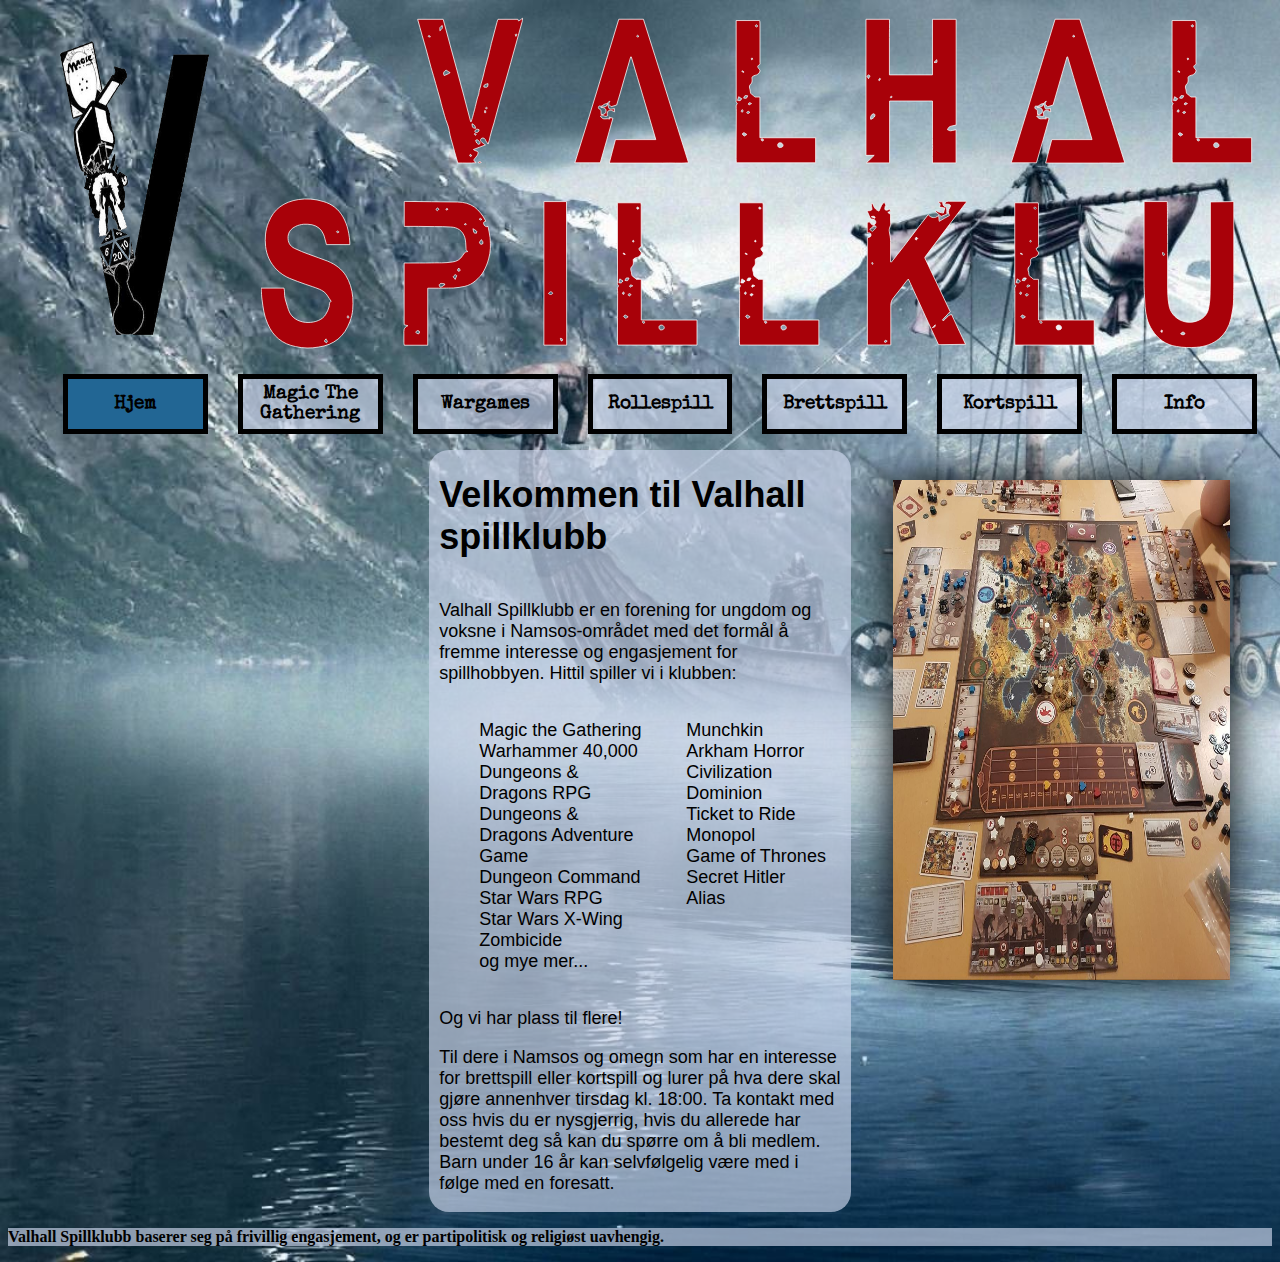
<file: index.html>
<!DOCTYPE html>
<html lang="en">
<head>
    <link href="https://fonts.googleapis.com/css?family=Special+Elite|Indie+Flower|Uncial+Antiqua&display=swap" rel="stylesheet">
    <link rel="stylesheet" href="css.css">
    <meta charset="UTF-8">
    <meta name="viewport" content="width=device-width, initial-scale=1.0">
    <meta http-equiv="X-UA-Compatible" content="ie=edge">
    <title>Valhall</title>
</head>
<body style="background-image: url(res/boat.jpg);">
    
    <header class="headlogo"> <img id="skjold" src="res/vaapenskjold-trans.png"> <img src="res/VSPbanner.svg" alt="valhall spillklubb banner"> </header>
    <nav class="faner">
        <label for="toggle">&#9776;</label>
        <input type="checkbox" id="toggle" />
        <ul class="menu">
            <li class="active">Hjem</li>
            <li><a href="mtg-tab.html">Magic The Gathering</a></li>
            <li><a href="war-games.html">Wargames</a></li>
            <li><a href="dnd.html">Rollespill</a></li>
            <li><a href="brettspill.html">Brettspill</a></li>
            <li><a href="kortspill.html">Kortspill</a></li>
            <li><a href="andre.html">Info</a></li>
        </ul>
    </nav>
    <main>
            <div class="kalender"><iframe src="https://www.facebook.com/plugins/page.php?href=https%3A%2F%2Fwww.facebook.com%2Fvalhallspillklubb&tabs=events&width=340&height=436&small_header=true&adapt_container_width=true&hide_cover=true&show_facepile=false&appId" width="340" height="436" style="border:none;overflow:hidden" scrolling="no" frameborder="0" allowTransparency="true" allow="encrypted-media"></iframe>
            </div>
                <div class="info">
            <h1 class="heading">Velkommen til Valhall spillklubb</h1>
            <p class="ingress"> Valhall Spillklubb er en forening for ungdom og voksne i Namsos-området med det formål å fremme interesse og engasjement for spillhobbyen.
                Hittil spiller vi i klubben:
                <ul class="gamelist1">
                    <li>Magic the Gathering</li>
                    <li> Warhammer 40,000 </li>
                    <li> Dungeons & Dragons RPG </li>
                    <li> Dungeons & Dragons Adventure Game </li>
                    <li> Dungeon Command </li>
                    <li>Star Wars RPG</li>
                    <li>Star Wars X-Wing</li> 
                    <li>Zombicide</li>
                    og mye mer...
                </ul>
                <ul class="gamelist2">
                    <li>Munchkin</li>
                    <li>Arkham Horror</li>
                    <li>Civilization</li>
                    <li>Dominion</li>
                    <li>Ticket to Ride</li>
                    <li>Monopol</li>
                    <li>Game of Thrones</li>
                    <li>Secret Hitler</li>
                    <li>Alias</li>
                </ul>
            <div class="bottomtext">
                <p>Og vi har plass til flere!</p>
                <p>Til dere i Namsos og omegn som har en interesse for brettspill eller kortspill og lurer på hva dere skal gjøre annenhver tirsdag kl. 18:00. Ta kontakt med oss hvis du er nysgjerrig, hvis du allerede har bestemt deg så kan du spørre om å bli medlem.
                Barn under 16 år kan selvfølgelig være med i følge med en foresatt.</p>        
            </div>
        </div>
        <div class="galleri">
            
            <input id="image1" type="radio" name="image-selector" checked="checked" />
            <label for="image4">View image 6</label>
            <img src="res/scythe.jpg" />
          
            <input id="image2" type="radio" name="image-selector" />
            <label for="image1">View image 1</label>
            <img src="res/terraforming.jpg" />
          
            <input id="image3" type="radio" name="image-selector" />
            <label for="image2">View image 2</label>
            <img src="res/warhammer1.jpg" />
          
            <input id="image4" type="radio" name="image-selector" />
            <label for="image3">View image 3</label>
            <img src="res\warhammerbiler.jpg" />
            
            <input id="image5" type="radio" name="image-selector" />
            <label for="image4">View image 4</label>
            <img src="res\warhammereske.jpg" />

            <input id="image6" type="radio" name="image-selector" />
            <label for="image5">View image 5</label>
            <img src="res\mtggame.jpg" />
            
            <label for="image6">View image 6</label>
            <label for="image1">View image 1</label>
         
          </div>
    </main>


<footer>
    <div class="kontakt"></div>
    <p>Valhall Spillklubb baserer seg på frivillig engasjement, og er partipolitisk og religiøst uavhengig.</p>
</footer>
</body>
</html>
</file>
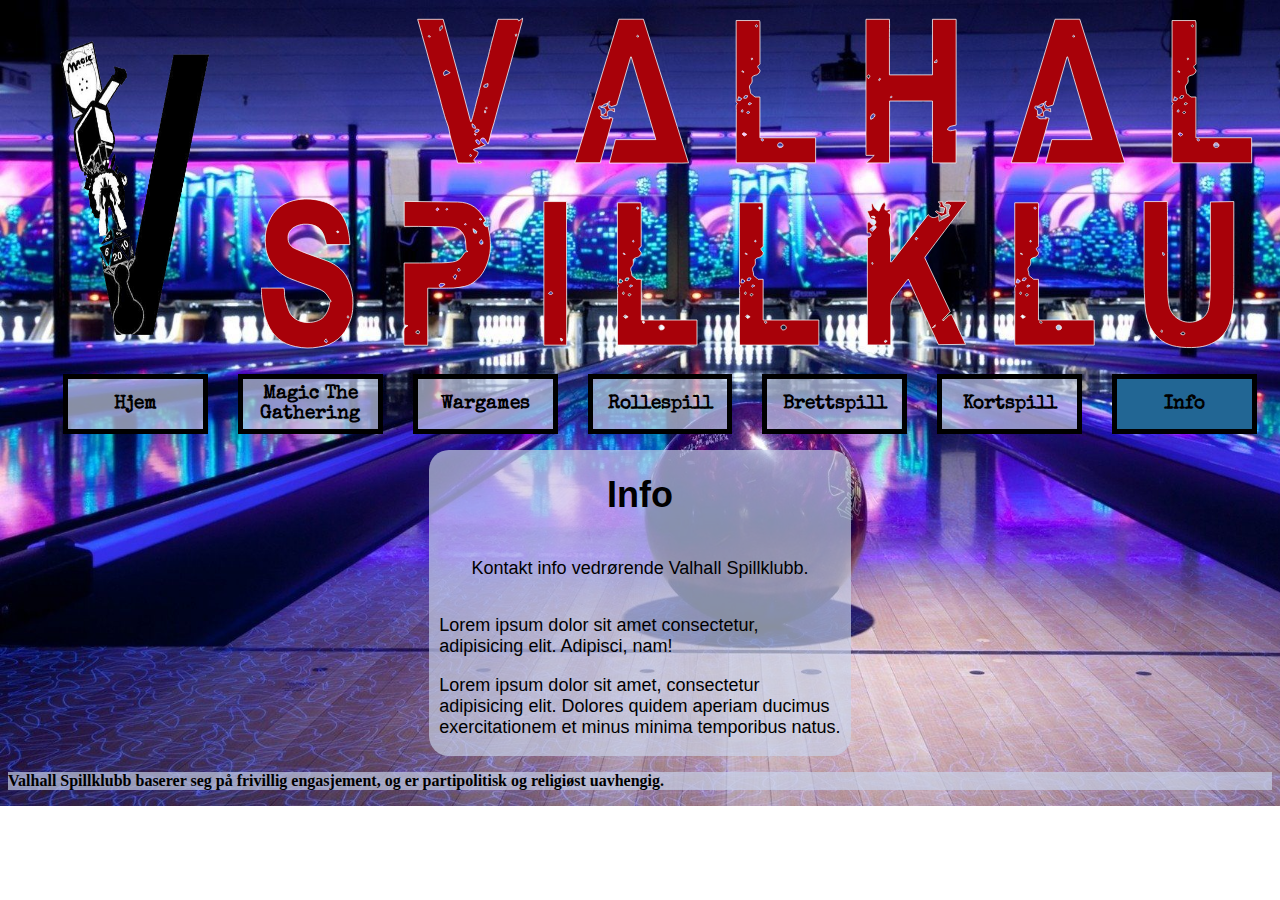
<file: andre.html>
<!DOCTYPE html>
<html lang="en">
<head>
    <script type="text/javascript"></script>
    <link href="https://fonts.googleapis.com/css?family=Special+Elite|Indie+Flower|Uncial+Antiqua&display=swap" rel="stylesheet">
    <link rel="stylesheet" href="css.css">
    <meta charset="UTF-8">
    <meta name="viewport" content="width=device-width, initial-scale=1.0">
    <meta http-equiv="X-UA-Compatible" content="ie=edge">
    <title>Valhall</title>
</head>

<body style="background-image: url(res/andre/background.jpg);">
    <header class="headlogo"> <img id="skjold" src="res/vaapenskjold-trans.png"> <img src="res/VSPbanner.svg" alt="valhall spillklubb banner"> </header>
  <!--  <div id="mtg-background" style="background-image: url(res/mtg/background.jpg);"> -->
    <nav class="faner">
        <label for="toggle">&#9776;</label>
        <input type="checkbox" id="toggle" />
        <ul class="menu">
            <li><a href="index.html">Hjem</a></li>
            <li><a href="mtg-tab.html">Magic The Gathering</a></li>
            <li><a href="war-games.html">Wargames</a></li>
            <li><a href="dnd.html">Rollespill</a></li>
            <li><a href="brettspill.html">Brettspill</a></li>
            <li><a href="kortspill.html">Kortspill</a></li>
            <li class="active">Info</li>
        </ul>
    </nav>   
    <main> 
        <div class="info">
            <h1 class="heading">Info</h1>
            <p class="ingress">Kontakt info vedrørende Valhall Spillklubb.
            </p>
             <div class="bottomtext">
                <p>Lorem ipsum dolor sit amet consectetur, adipisicing elit. Adipisci, nam!</p>
                <p>Lorem ipsum dolor sit amet, consectetur adipisicing elit. Dolores quidem aperiam ducimus exercitationem et minus minima temporibus natus.</p> </div>
                 
        </div>
        <!--  <div class="galleri">
          
            <input id="image1" type="radio" name="image-selector" checked="checked" />
            <label for="image4">View image 6</label>
            <img src="res/scythe.jpg" />
          
            <input id="image2" type="radio" name="image-selector" />
            <label for="image1">View image 1</label>
            <img src="res/terraforming.jpg" />
          
            <input id="image3" type="radio" name="image-selector" />
            <label for="image2">View image 2</label>
            <img src="res/warhammer1.jpg" />
          
            <input id="image4" type="radio" name="image-selector" />
            <label for="image3">View image 3</label>
            <img src="res\warhammerbiler.jpg" />
            
            <input id="image5" type="radio" name="image-selector" />
            <label for="image4">View image 4</label>
            <img src="res\warhammereske.jpg" />

            <input id="image6" type="radio" name="image-selector" />
            <label for="image5">View image 5</label>
            <img src="res\mtggame.jpg" />
            
            <label for="image6">View image 6</label>
            <label for="image1">View image 1</label>
         
          </div> -->
    </main>
    <footer>
        <div class="kontakt"></div>
        <p>Valhall Spillklubb baserer seg på frivillig engasjement, og er partipolitisk og religiøst uavhengig.</p>
    </footer>
</div>
</body>
</html>
</file>
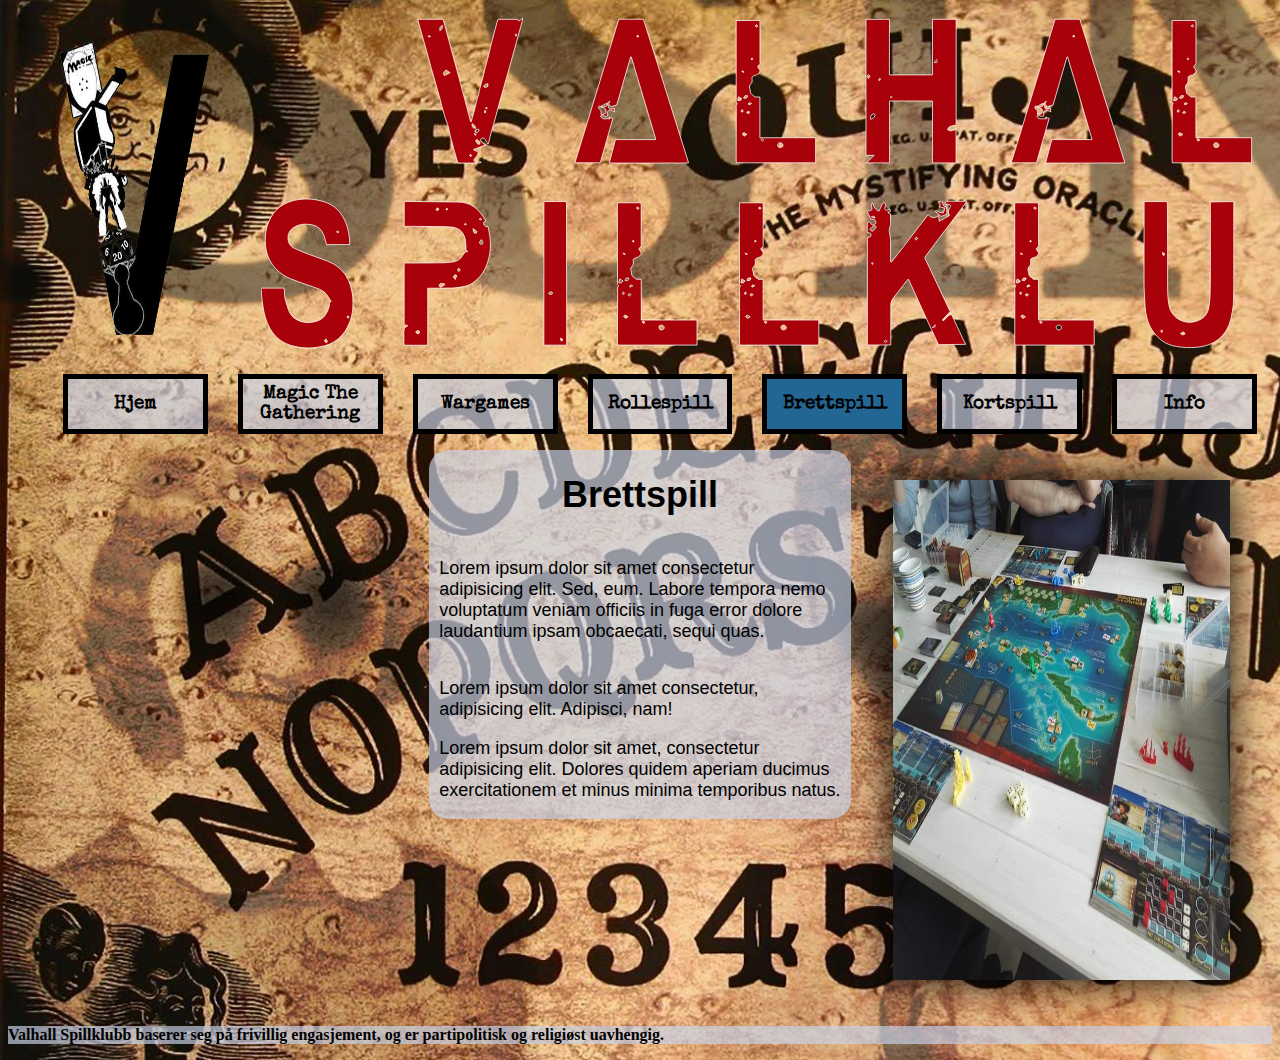
<file: brettspill.html>
<!DOCTYPE html>
<html lang="en">
<head>
    <script type="text/javascript"></script>
    <link href="https://fonts.googleapis.com/css?family=Special+Elite|Indie+Flower|Uncial+Antiqua&display=swap" rel="stylesheet">
    <link rel="stylesheet" href="css.css">
    <meta charset="UTF-8">
    <meta name="viewport" content="width=device-width, initial-scale=1.0">
    <meta http-equiv="X-UA-Compatible" content="ie=edge">
    <title>Valhall</title>
</head>

<body style="background-image: url(res/brettspill/Ouija.jpg);">
    <header class="headlogo"> <img id="skjold" src="res/vaapenskjold-trans.png"> <img src="res/VSPbanner.svg" alt="valhall spillklubb banner"> </header>
  <!--  <div id="mtg-background" style="background-image: url(res/mtg/background.jpg);"> -->
    <nav class="faner">
        <label for="toggle">&#9776;</label>
        <input type="checkbox" id="toggle" />
        <ul class="menu">
            <li><a href="index.html">Hjem</a></li>
            <li><a href="mtg-tab.html">Magic The Gathering</a></li>
            <li><a href="war-games.html">Wargames</a></li>
            <li><a href="dnd.html">Rollespill</a></li>
            <li class="active">Brettspill</li>
            <li><a href="kortspill.html">Kortspill</a></li>
            <li><a href="andre.html">Info</a></li>
        </ul>
    </nav>    
    <main> 
        <div class="info">
            <h1 class="heading">Brettspill</h1>
            <p class="ingress">Lorem ipsum dolor sit amet consectetur adipisicing elit. Sed, eum. Labore tempora nemo voluptatum veniam officiis in fuga error dolore laudantium ipsam obcaecati, sequi quas.
            </p>
             <div class="bottomtext">
                <p>Lorem ipsum dolor sit amet consectetur, adipisicing elit. Adipisci, nam!</p>
                <p>Lorem ipsum dolor sit amet, consectetur adipisicing elit. Dolores quidem aperiam ducimus exercitationem et minus minima temporibus natus.</p> </div>
                 
        </div>
        <div class="galleri">
            
            <input id="image1" type="radio" name="image-selector" checked="checked" />
            <label for="image4">View image 6</label>
            <img src="res/brettspill/bs1.jpg" />
          
            <input id="image2" type="radio" name="image-selector" />
            <label for="image1">View image 1</label>
            <img src="res/brettspill/bs2.jpg" />
          
            <input id="image3" type="radio" name="image-selector" />
            <label for="image2">View image 2</label>
            <img src="res/brettspill/bs3.jpg" />
          
            <input id="image4" type="radio" name="image-selector" />
            <label for="image3">View image 3</label>
            <img src="res/brettspill/bs4.jpg" />
            
            <input id="image5" type="radio" name="image-selector" />
            <label for="image4">View image 4</label>
            <img src="res/brettspill/bs5.jpg" />

            <input id="image6" type="radio" name="image-selector" />
            <label for="image5">View image 5</label>
            <img src="res/brettspill/bs6.jpg" />
            
            <label for="image6">View image 6</label>
            <label for="image1">View image 1</label>
         
          </div>
    </main>
    <footer>
        <div class="kontakt"></div>
        <p>Valhall Spillklubb baserer seg på frivillig engasjement, og er partipolitisk og religiøst uavhengig.</p>
    </footer>
</div>
</body>
</html>
</file>
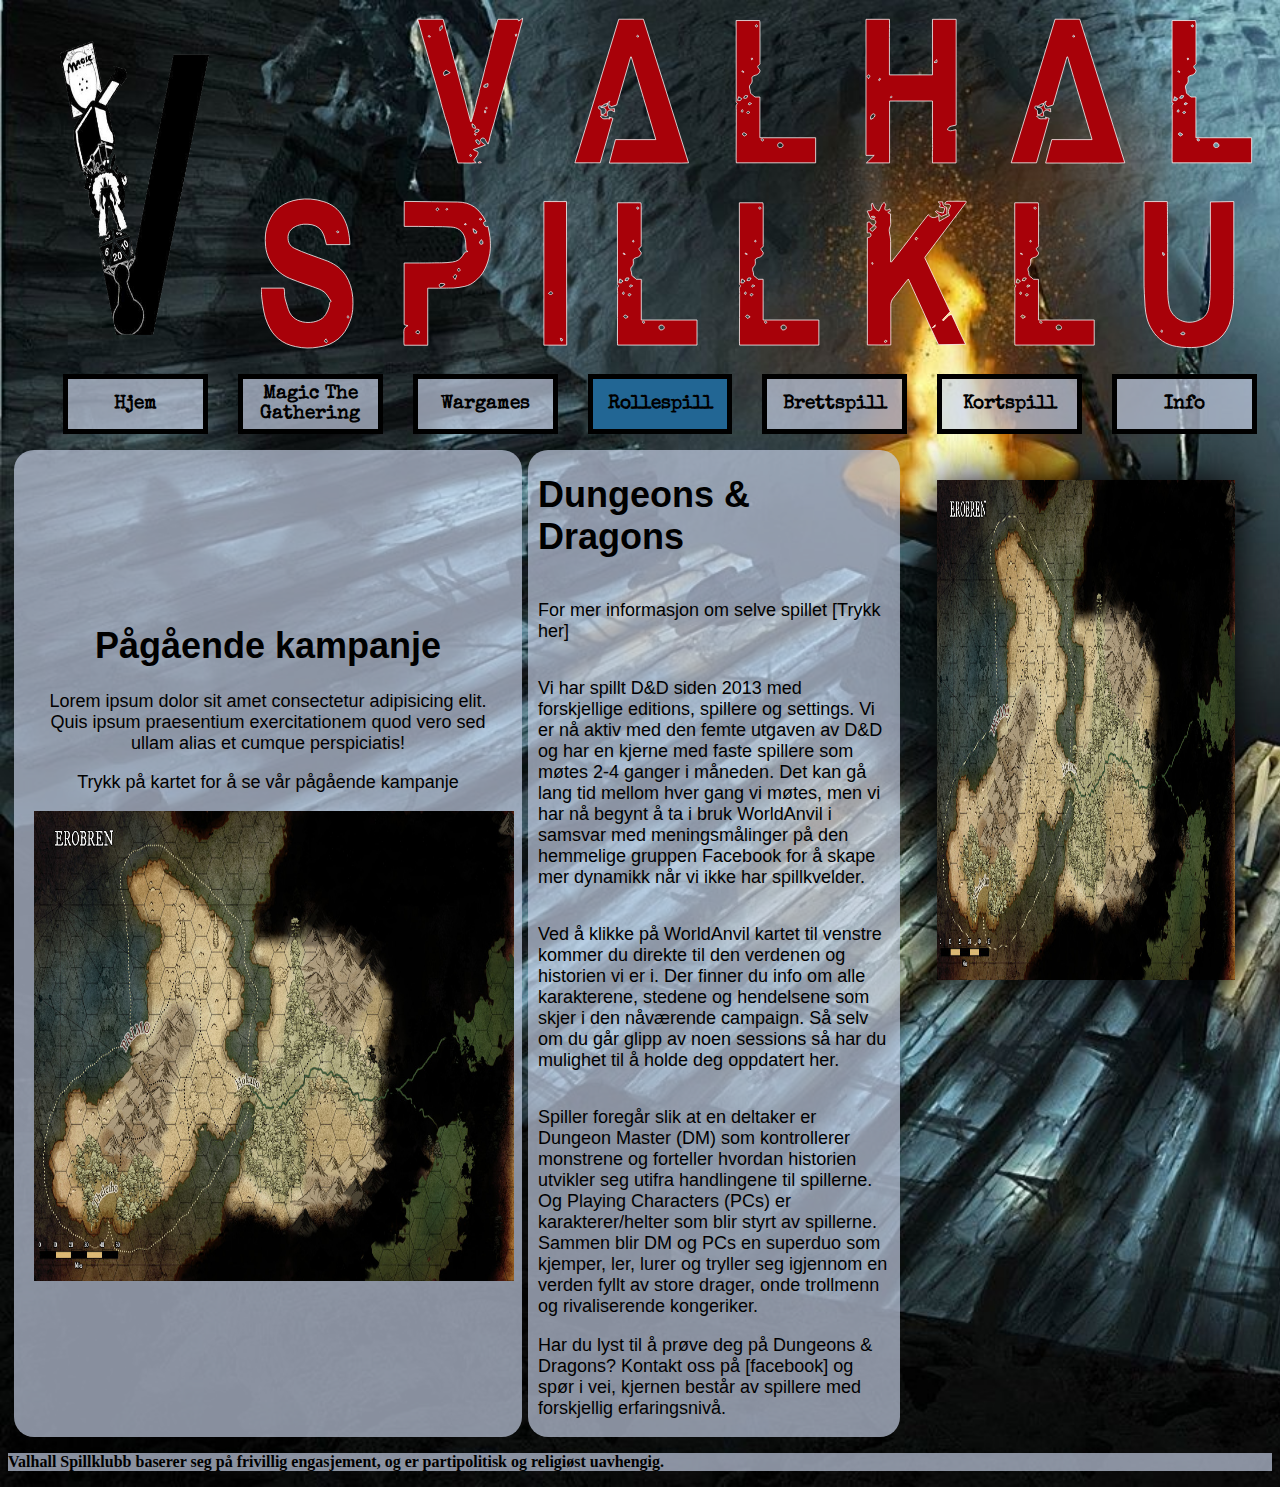
<file: dnd.html>
<!DOCTYPE html>
<html lang="en">
<head>
    <script type="text/javascript"></script>
    <link href="https://fonts.googleapis.com/css?family=Special+Elite|Indie+Flower|Uncial+Antiqua&amp;display=swap" rel="stylesheet">
    <link rel="stylesheet" href="css.css">
    <meta charset="UTF-8">
    <meta name="viewport" content="width=device-width, initial-scale=1.0">
    <meta http-equiv="X-UA-Compatible" content="ie=edge">
    <title>Valhall</title>
</head>

<body style="background-image: url(res/dnd/background.jpg);">
    <header class="headlogo"> <img id="skjold" src="res/vaapenskjold-trans.png"> <img src="res/VSPbanner.svg" alt="valhall spillklubb banner"> </header>
  <!--  <div id="mtg-background" style="background-image: url(res/mtg/background.jpg);"> -->
    <nav class="faner">
        <label for="toggle">&#9776;</label>
        <input type="checkbox" id="toggle" />
        <ul class="menu">
            <li><a href="index.html">Hjem</a></li>
            <li><a href="mtg-tab.html">Magic The Gathering</a></li>
            <li><a href="war-games.html">Wargames</a></li>
            <li class="active">Rollespill</li>
            <li><a href="brettspill.html">Brettspill</a></li>
            <li><a href="kortspill.html">Kortspill</a></li>
            <li><a href="andre.html">Info</a></li>
        </ul>
    </nav>    
    <main> 
        <div class="erobren"> 
            <h1> Pågående kampanje </h1>
            <p>Lorem ipsum dolor sit amet consectetur adipisicing elit. Quis ipsum praesentium exercitationem quod vero sed ullam alias et cumque perspiciatis!</p>
            <p class="ingress">Trykk på kartet for å se vår pågående kampanje</p>
            <a href="https://www.worldanvil.com/w/erobren-templos/map/49033e37-d497-4f81-9a9c-233827dfbfc1" target="blank">
            <img class="templos" alt="Erobren" src="res/dnd/Erobren.jpeg">
             </a>
            </div>

        <div class="info">
            <h1 class="heading">Dungeons & Dragons</h1>
            <p class="ingress">For mer informasjon om selve spillet <a href="https://no.wikipedia.org/wiki/Dungeons_%26_Dragons" target="_blank"> [Trykk her] </a> </p>
               <p class="bottomtext"> Vi har spillt D&D siden 2013 med forskjellige editions, spillere og settings.
                 Vi er nå aktiv med den femte utgaven av D&D og har en kjerne med faste spillere som møtes 2-4 ganger i måneden. 
                Det kan gå lang tid mellom hver gang vi møtes, men vi har nå begynt å ta i bruk WorldAnvil i samsvar med meningsmålinger på den hemmelige gruppen Facebook for å skape mer dynamikk når vi ikke har spillkvelder.</p>
                <p class="bottomtext"> Ved å klikke på WorldAnvil kartet til venstre kommer du direkte til den verdenen og historien vi er i. 
                Der finner du info om alle karakterene, stedene og hendelsene som skjer i den nåværende campaign. 
                Så selv om du går glipp av noen sessions så har du mulighet til å holde deg oppdatert her. 
            </p>
            <div class="bottomtext">
                <p>Spiller foregår slik at en deltaker er Dungeon Master (DM) som kontrollerer monstrene og forteller hvordan historien utvikler seg utifra handlingene til spillerne. Og Playing Characters (PCs) er karakterer/helter som blir styrt av spillerne. 
                    Sammen blir DM og PCs en superduo som kjemper, ler, lurer og tryller seg igjennom en verden fyllt av store drager, onde trollmenn og rivaliserende kongeriker. </p>
                <p> Har du lyst til å prøve deg på Dungeons & Dragons? Kontakt oss på <a href="https://www.facebook.com/ValhallSpillklubb/" target="blank"> [facebook]</a> og spør i vei, kjernen består av spillere med forskjellig erfaringsnivå.
                </p>
                               
            </div>

        </div>
        <div class="galleri">
            
            <input id="image1" type="radio" name="image-selector" checked="checked" />
            <label for="image4">View image 6</label>
            <img src="res/dnd/Erobren.jpeg" />
          <!--
            <input id="image2" type="radio" name="image-selector" />
            <label for="image1">View image 1</label>
            <img src="res/terraforming.jpg" />
          
            <input id="image3" type="radio" name="image-selector" />
            <label for="image2">View image 2</label>
            <img src="res/warhammer1.jpg" />
          
            <input id="image4" type="radio" name="image-selector" />
            <label for="image3">View image 3</label>
            <img src="res\warhammerbiler.jpg" />
            
            <input id="image5" type="radio" name="image-selector" />
            <label for="image4">View image 4</label>
            <img src="res\warhammereske.jpg" />

            <input id="image6" type="radio" name="image-selector" />
            <label for="image5">View image 5</label>
            <img src="res\mtggame.jpg" />
            
            <label for="image6">View image 6</label>
            <label for="image1">View image 1</label>
         -->
          </div>
    </main>
    <footer>
        <div class="kontakt"></div>
        <p>Valhall Spillklubb baserer seg på frivillig engasjement, og er partipolitisk og religiøst uavhengig.</p>
    </footer>
</div>
</body>
</html>
</file>
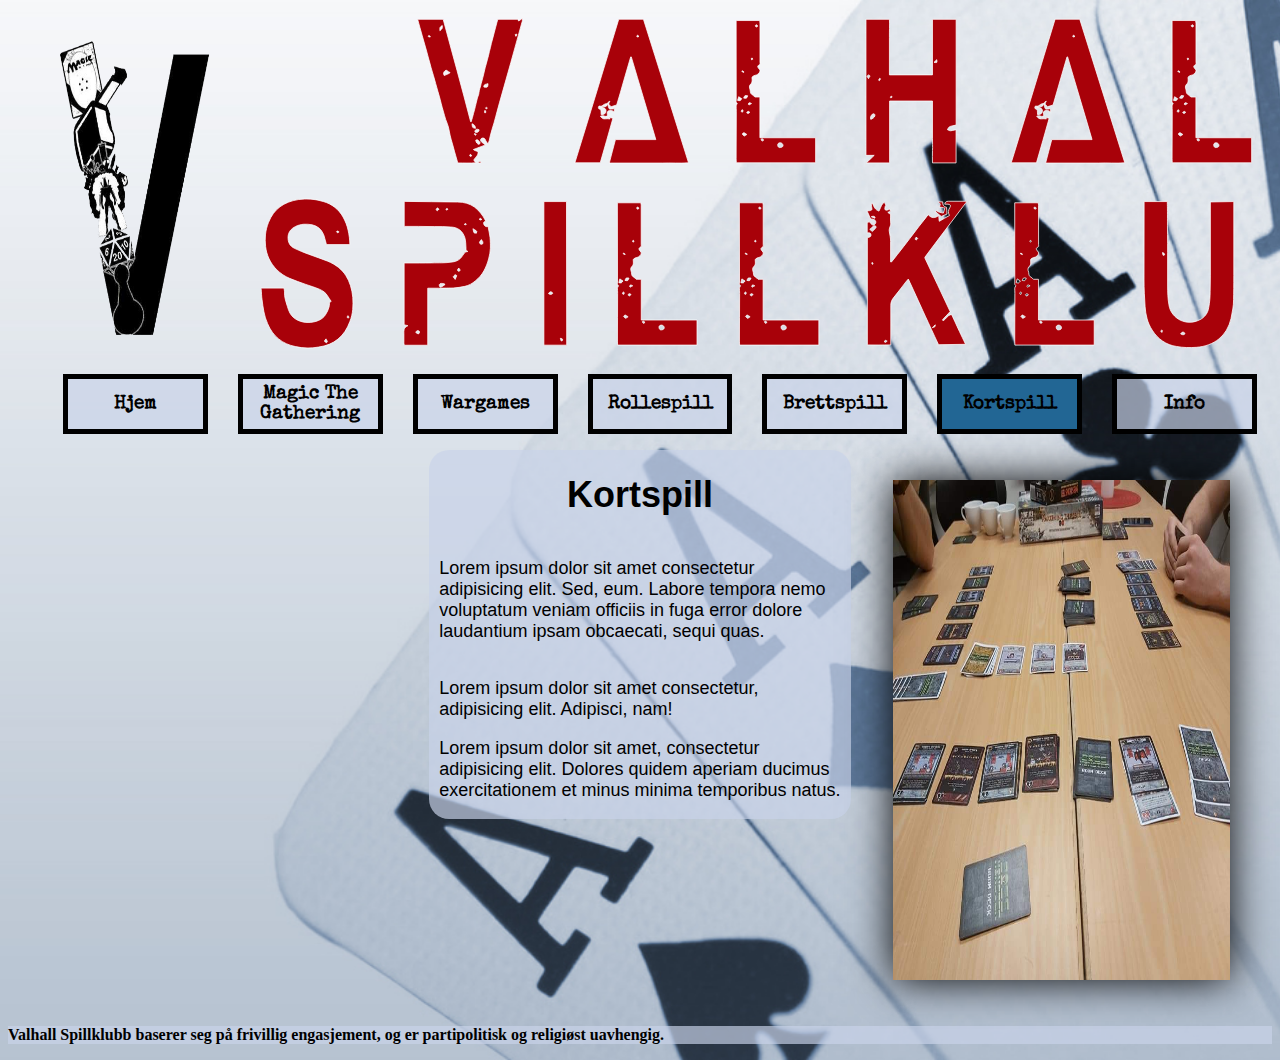
<file: kortspill.html>
<!DOCTYPE html>
<html lang="en">
<head>
    <script type="text/javascript"></script>
    <link href="https://fonts.googleapis.com/css?family=Special+Elite|Indie+Flower|Uncial+Antiqua&display=swap" rel="stylesheet">
    <link rel="stylesheet" href="css.css">
    <meta charset="UTF-8">
    <meta name="viewport" content="width=device-width, initial-scale=1.0">
    <meta http-equiv="X-UA-Compatible" content="ie=edge">
    <title>Valhall</title>
</head>

<body style="background-image: url(res/kortspill/background.jpg);">
    <header class="headlogo"> <img id="skjold" src="res/vaapenskjold-trans.png"> <img src="res/VSPbanner.svg" alt="valhall spillklubb banner"> </header>
  <!--  <div id="mtg-background" style="background-image: url(res/mtg/background.jpg);"> -->
    <nav class="faner">
        <label for="toggle">&#9776;</label>
        <input type="checkbox" id="toggle" />
        <ul class="menu">
            <li><a href="index.html">Hjem</a></li>
            <li><a href="mtg-tab.html">Magic The Gathering</a></li>
            <li><a href="war-games.html">Wargames</a></li>
            <li><a href="dnd.html">Rollespill</a></li>
            <li><a href="brettspill.html">Brettspill</a></li>
            <li class="active">Kortspill</li>
            <li><a href="andre.html">Info</a></li>
        </ul>
    </nav>    
    <main> 
        <div class="info">
            <h1 class="heading">Kortspill</h1>
            <p class="ingress">Lorem ipsum dolor sit amet consectetur adipisicing elit. Sed, eum. Labore tempora nemo voluptatum veniam officiis in fuga error dolore laudantium ipsam obcaecati, sequi quas.
            </p>
             <div class="bottomtext">
                <p>Lorem ipsum dolor sit amet consectetur, adipisicing elit. Adipisci, nam!</p>
                <p>Lorem ipsum dolor sit amet, consectetur adipisicing elit. Dolores quidem aperiam ducimus exercitationem et minus minima temporibus natus.</p> </div>
                 
        </div>
        <div class="galleri">
            
            <input id="image1" type="radio" name="image-selector" checked="checked" />
            <label for="image4">View image 6</label>
            <img src="res/kortspill/kortspill1.jpg" />
          
            <input id="image2" type="radio" name="image-selector" />
            <label for="image1">View image 1</label>
            <img src="res/kortspill/kortspill2.jpg" />
          
            <input id="image3" type="radio" name="image-selector" />
            <label for="image2">View image 2</label>
            <img src="res/kortspill/kortspill3.jpg" />
          <!--
            <input id="image4" type="radio" name="image-selector" />
            <label for="image3">View image 3</label>
            <img src="res\warhammerbiler.jpg" />
            
            <input id="image5" type="radio" name="image-selector" />
            <label for="image4">View image 4</label>
            <img src="res\warhammereske.jpg" />

            <input id="image6" type="radio" name="image-selector" />
            <label for="image5">View image 5</label>
            <img src="res\mtggame.jpg" /> -->
            
            <label for="image3">View image 3</label>
            <label for="image1">View image 1</label>
         
          </div>
    </main>
    <footer>
        <div class="kontakt"></div>
        <p>Valhall Spillklubb baserer seg på frivillig engasjement, og er partipolitisk og religiøst uavhengig.</p>
    </footer>
</div>
</body>
</html>
</file>
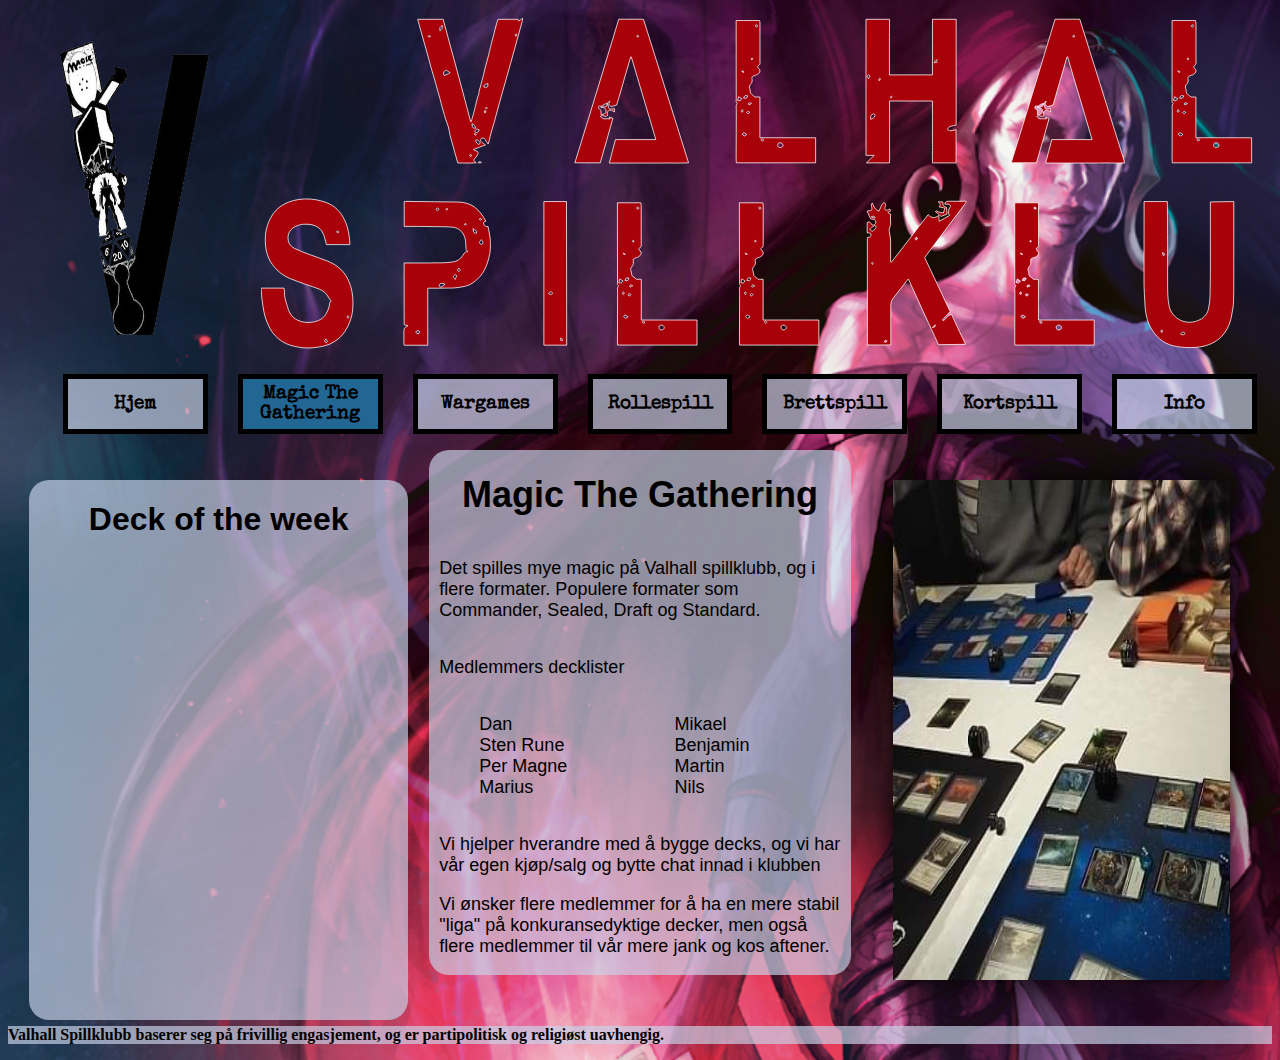
<file: mtg-tab.html>
<!DOCTYPE html>
<html lang="en">
<head>
    <script src="https://tappedout.net/tappedout.js"></script>
    <script type="text/javascript"></script>
    <link href="https://fonts.googleapis.com/css?family=Special+Elite|Indie+Flower|Uncial+Antiqua&display=swap" rel="stylesheet">
    <link rel="stylesheet" href="css.css">
    <meta charset="UTF-8">
    <meta name="viewport" content="width=device-width, initial-scale=1.0">
    <meta http-equiv="X-UA-Compatible" content="ie=edge">
    <title>Valhall</title>
</head>

<body style="background-image: url(res/mtg/liliana.jpg);">
    <header class="headlogo"> <img id="skjold" src="res/vaapenskjold-trans.png"> <img src="res/VSPbanner.svg" alt="valhall spillklubb banner"> </header>
  <!--  <div id="mtg-background" style="background-image: url(res/mtg/background.jpg);"> -->
    <nav class="faner">
        <label for="toggle">&#9776;</label>
        <input type="checkbox" id="toggle" />
        <ul class="menu">
            <li><a href="index.html">Hjem</a></li>
            <li class="active">Magic The Gathering</li>
            <li><a href="war-games.html">Wargames</a></li>
            <li><a href="dnd.html">Rollespill</a></li>
            <li><a href="brettspill.html">Brettspill</a></li>
            <li><a href="kortspill.html">Kortspill</a></li>
            <li><a href="andre.html">Info</a></li>
        </ul>
    </nav>    
    <main> 
        <div class="kalender deckbak header">
            <h1>Deck of the week</h1>
        <div class="deck-list" data-stub="20-02-20-lYG-golos-tireless-pilgrim">&nbsp;</div>
    </div>
        <div class="info">
            <h1 class="heading">Magic The Gathering</h1>
            <p class="ingress">Det spilles mye magic på Valhall spillklubb, og i flere formater.
                Populere formater som Commander, Sealed, Draft og Standard.
                <p>Medlemmers decklister</p>
            </p>
                <ul class="gamelist1">
                    <a href="https://tappedout.net/users/Dplague/mtg-decks/" target="_blank"> <li>Dan</li> </a>
                    <a href="https://tappedout.net/users/stheijn/mtg-decks/" target="_blank"> <li>Sten Rune</li> </a>
                    <a href="https://tappedout.net/users/PerMaSk/mtg-decks/" target="_blank"> <li>Per Magne</li> </a>
                    <a href="https://tappedout.net/users/TheOperator/mtg-decks/" target="_blank"> <li>Marius</li> </a>
                </ul>
                <ul class="gamelist2">
                    <a href="https://tappedout.net/users/stheijn/mtg-decks/" target="_blank"> <li>Mikael</li> </a>
                    <a href="https://tappedout.net/users/copperdood/mtg-decks/" target="_blank"> <li>Benjamin</li> </a>
                    <a href="https://tappedout.net/users/Dplague/mtg-decks/" target="_blank"> <li>Martin</li> </a>
                    <a href="https://tappedout.net/users/Dplague/mtg-decks/" target="_blank"> <li>Nils</li> </a>
                </ul>
                <div class="bottomtext">
                    <p>Vi hjelper hverandre med å bygge decks, og vi har vår egen kjøp/salg og bytte chat innad i klubben</p>
                <p>Vi ønsker flere medlemmer for å ha en mere stabil "liga" på konkuransedyktige decker, men også flere medlemmer til vår mere jank og kos aftener.</p> </div>
                 
        </div>
        <div class="galleri">
            
            <input id="image1" type="radio" name="image-selector" checked="checked" />
            <label for="image4">View image 6</label>
            <img src="res/mtg/mtg1.jpg" />
          
            <input id="image2" type="radio" name="image-selector" />
            <label for="image1">View image 1</label>
            <img src="res/mtg/mtg2.jpg" />
          
            <input id="image3" type="radio" name="image-selector" />
            <label for="image2">View image 2</label>
            <img src="res/mtg/mtg3.jpg" />
          
            <input id="image4" type="radio" name="image-selector" />
            <label for="image3">View image 3</label>
            <img src="res/mtg/mtg4.jpg" />
            <!--
            <input id="image5" type="radio" name="image-selector" />
            <label for="image4">View image 4</label>
            <img src="res\warhammereske.jpg" />

            <input id="image6" type="radio" name="image-selector" />
            <label for="image5">View image 5</label>
            <img src="res\mtggame.jpg" />
            -->
            <label for="image4">View image 4</label>
            <label for="image1">View image 1</label>
         
          </div>
    </main>
    <footer>
        <div class="kontakt"></div>
        <p>Valhall Spillklubb baserer seg på frivillig engasjement, og er partipolitisk og religiøst uavhengig.</p>
    </footer>
</div>
</body>
</html>
</file>
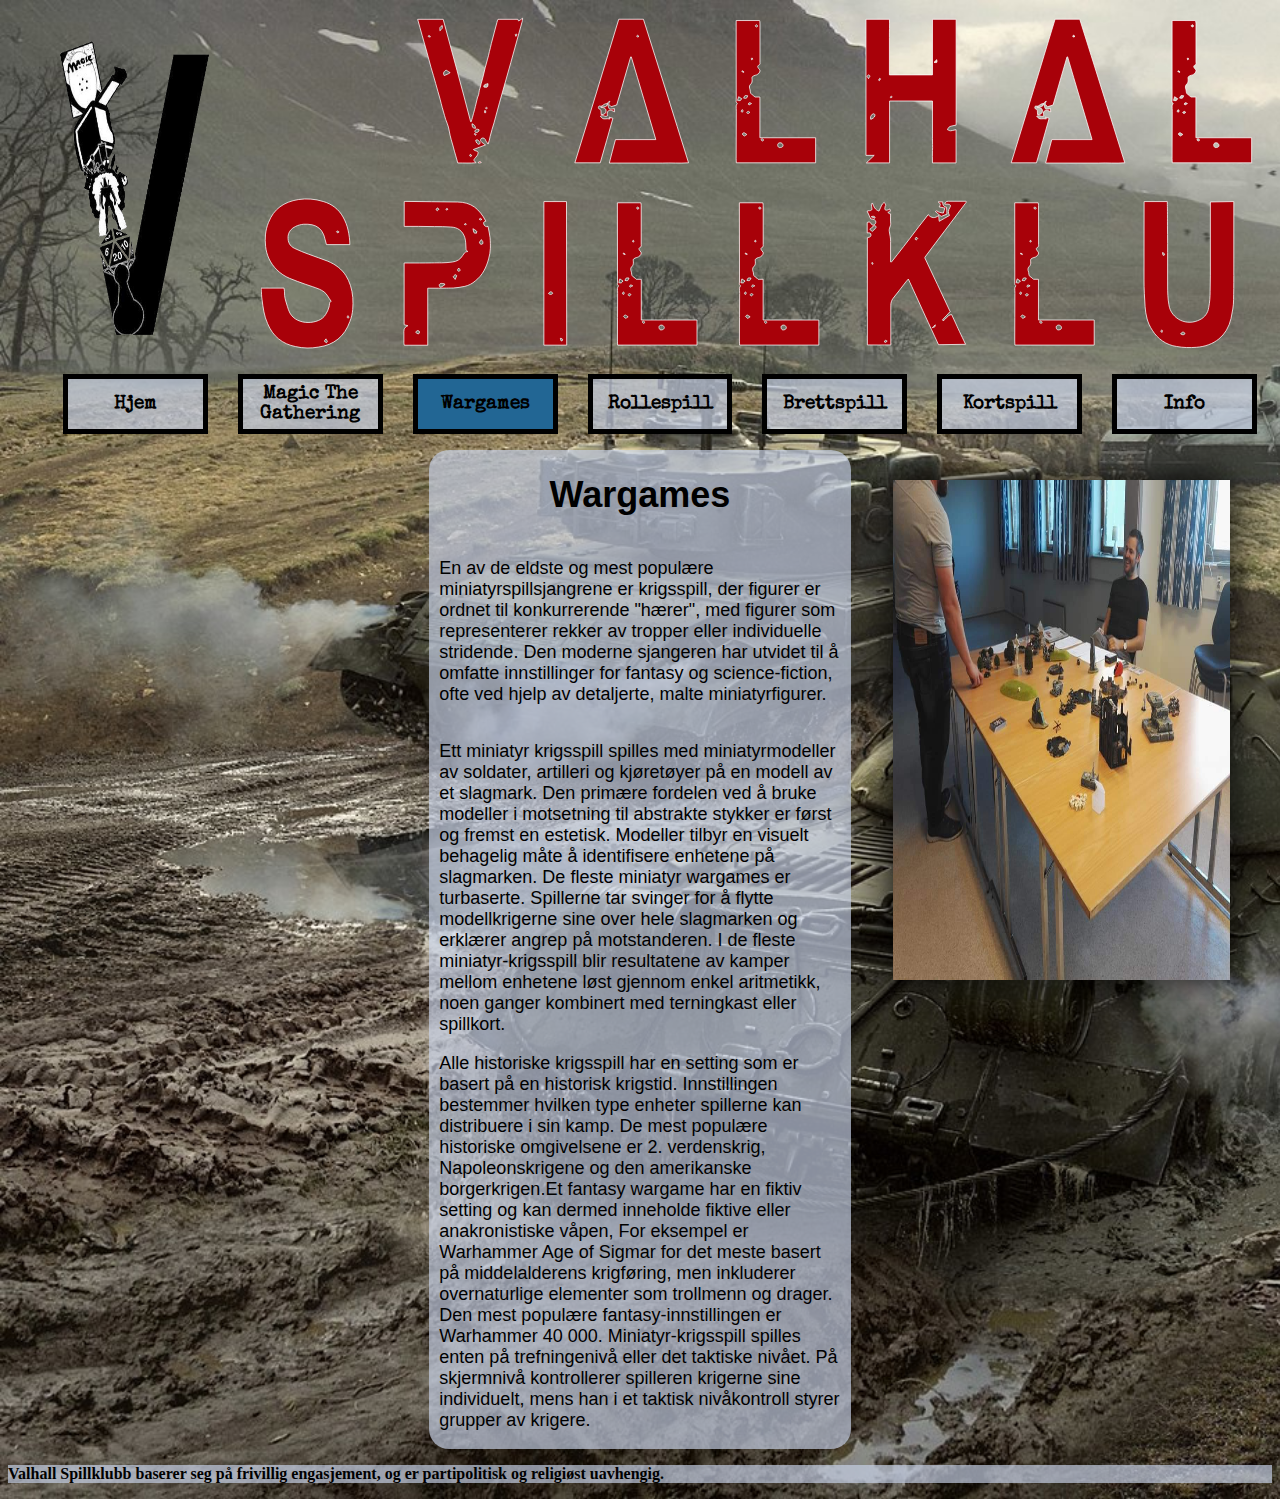
<file: war-games.html>
<!DOCTYPE html>
<html lang="en">
<head>
    <script type="text/javascript"></script>
    <link href="https://fonts.googleapis.com/css?family=Special+Elite|Indie+Flower|Uncial+Antiqua&display=swap" rel="stylesheet">
    <link rel="stylesheet" href="css.css">
    <meta charset="UTF-8">
    <meta name="viewport" content="width=device-width, initial-scale=1.0">
    <meta http-equiv="X-UA-Compatible" content="ie=edge">
    <title>Valhall</title>
</head>

<body style="background-image: url(res/wargames/background.jpg);">
    <header class="headlogo"> <img id="skjold" src="res/vaapenskjold-trans.png"> <img src="res/VSPbanner.svg" alt="valhall spillklubb banner"> </header>
  <!--  <div id="mtg-background" style="background-image: url(res/mtg/background.jpg);"> -->
    <nav class="faner">
        <label for="toggle">&#9776;</label>
        <input type="checkbox" id="toggle" />
        <ul class="menu">
            <li><a href="index.html">Hjem</a></li>
            <li><a href="mtg-tab.html">Magic The Gathering</a></li>
            <li class="active">Wargames</li>
            <li><a href="dnd.html">Rollespill</a></li>
            <li><a href="brettspill.html">Brettspill</a></li>
            <li><a href="kortspill.html">Kortspill</a></li>
            <li><a href="andre.html">Info</a></li>
        </ul>
    </nav>    
    <main> 
        <div class="info">
            <h1 class="heading">Wargames</h1>
            <p class="ingress">En av de eldste og mest populære miniatyrspillsjangrene
                er krigsspill, der figurer er ordnet til konkurrerende
                &quot;hærer&quot;, med figurer som representerer rekker av
                tropper eller individuelle stridende. Den moderne
                sjangeren har utvidet til å omfatte innstillinger for fantasy
                og science-fiction, ofte ved hjelp av detaljerte, malte
                miniatyrfigurer.
            </p>
            <div class="bottomtext">
                    <p>Ett miniatyr krigsspill spilles med miniatyrmodeller av
                        soldater, artilleri og kjøretøyer på en modell av et
                        slagmark. Den primære fordelen ved å bruke modeller i
                        motsetning til abstrakte stykker er først og fremst en
                        estetisk. Modeller tilbyr en visuelt behagelig måte å
                        identifisere enhetene på slagmarken.
                        De fleste miniatyr wargames er turbaserte. Spillerne tar
                        svinger for å flytte modellkrigerne sine over hele
                        slagmarken og erklærer angrep på motstanderen. I de
                        fleste miniatyr-krigsspill blir resultatene av kamper
                        mellom enhetene løst gjennom enkel aritmetikk, noen
                        ganger kombinert med terningkast eller spillkort.
                    </p>
                <p>Alle historiske krigsspill har en setting som er basert på
                    en historisk krigstid. Innstillingen bestemmer hvilken type
                    enheter spillerne kan distribuere i sin kamp. De mest
                    populære historiske omgivelsene er 2. verdenskrig,
                    Napoleonskrigene og den amerikanske borgerkrigen.Et
                    fantasy wargame har en fiktiv setting og kan dermed
                    inneholde fiktive eller anakronistiske våpen, For
                    eksempel er Warhammer Age of Sigmar for det meste
                    basert på middelalderens krigføring, men inkluderer
                    overnaturlige elementer som trollmenn og drager. Den
                    mest populære fantasy-innstillingen er Warhammer 40
                    000.
                    
                    Miniatyr-krigsspill spilles enten på trefningenivå eller det
                    taktiske nivået. På skjermnivå kontrollerer spilleren
                    krigerne sine individuelt, mens han i et taktisk
                    nivåkontroll styrer grupper av krigere.</p> </div>
                 
            </div>
        <div class="galleri">
            
            <input id="image1" type="radio" name="image-selector" checked="checked" />
            <label for="image4">View image 6</label>
            <img src="res/wargames/wargame1.jpg" />
          
            <input id="image2" type="radio" name="image-selector" />
            <label for="image1">View image 1</label>
            <img src="res/wargames/wargame2.jpg" />
          
            <input id="image3" type="radio" name="image-selector" />
            <label for="image2">View image 2</label>
            <img src="res/wargames/wargame3.jpg" />
          
            <input id="image4" type="radio" name="image-selector" />
            <label for="image3">View image 3</label>
            <img src="res/wargames/wargame4.jpg" />
            <!--
            <input id="image5" type="radio" name="image-selector" />
            <label for="image4">View image 4</label>
            <img src="res\warhammereske.jpg" />

            <input id="image6" type="radio" name="image-selector" />
            <label for="image5">View image 5</label>
            <img src="res\mtggame.jpg" />
            -->
            <label for="image4">View image 4</label>
            <label for="image1">View image 1</label>
         
          </div>
    </main>
    <footer>
        <div class="kontakt"></div>
        <p>Valhall Spillklubb baserer seg på frivillig engasjement, og er partipolitisk og religiøst uavhengig.</p>
    </footer>
</div>
</body>
</html>
</file>
<file: css.css>
@font-face {
  font-family: 'Under Authority';
  src: url(res/UnderAuthority.ttf);
}

body {
  background-repeat: no-repeat;
  background-size: cover;
}
.headlogo {
  
  display: flex;
}
#skjold {
  width: 20%;
}

#mtg-background {
  background-repeat: no-repeat;
  background-size: cover;
}
.deckbak {
  background: rgba(201, 211, 233, 0.678);
  border-radius: 20px;
  width: 90%;
  margin-bottom: 20px;
}
.header {
  text-align: center;
  
 
}

header > img {
    width: 100%;
    height: 350px;

}

.menu {
  display: flex;
  list-style: none;
  font-family: 'Special Elite', cursive;
  font-weight: 800;
}

nav {
 
}

.active {
  background-color: rgb(34, 102, 148);
}

nav > ul > li {
    border: 5px solid black;
    padding:5px 10px;
    margin:0 15px;
    font-size: larger;
    width: 100%;
    text-align: center;
    align-content: center;
    background: rgba(201, 211, 233, 0.678);
}

nav> ul > li:hover {
      background-color: #A70008;
}
.erobren {
  font-family: helvetica, cursive;
  background: rgba(201, 211, 233, 0.678);
  font-size: large;
  padding: 0 20px;
  border-radius: 20px;
  width: 90%;
  text-align: center;
    align-content: center;
    position: relative;
    grid-area: kalender;
  justify-self: center;
   
}

.templos {
  width:480px; 
  height:470px;
}
main {
  font-family: helvetica, cursive;
  display: grid;
  grid-template-columns: 1fr 1fr 1fr;
  grid-template-rows: auto auto auto;
  grid-template-areas:
    "kalender info galleri"
    "kalender info galleri"
    "kalender . galleri";
}

.gamelist1, .gamelist2 {
  list-style: none;
}

a {
  text-decoration: none;
  color: #000;  
}

.info {
  background: rgba(201, 211, 233, 0.678);
  display: grid;
  grid-template-columns: auto auto;
  grid-template-rows: auto auto auto auto;
  grid-area: info;
  font-size: large;
  padding: 0 10px;
  border-radius: 20px;
}

.heading {
  grid-column: 1/3;
  justify-self: center;
}

.ingress {
  grid-column: 1/3;
  justify-self: center;
}

.bottomtext {
   grid-column: 1/3;
}

.kalender {
  position: relative;
  top: 30px;
  grid-area: kalender;
  justify-self: center;
}

.galleri {
  grid-area: galleri;
  border: 5px solid yellow;
  height: 500px;
}

.galleri {
  position:relative;
  width:80%;
  border:0px solid white;
  margin:30px auto;
  box-shadow:0px 0px 40px #000;
}

.galleri > img {
  display:none;
  width:100%;
  height: 100%;
}

.galleri > input {
  position:absolute;
  left:-9999px;
}

.galleri > input:checked + label + img {
  display:block;
}

.galleri > label,
.galleri > input:checked ~ label ~ label ~ label ~ label {
  display:none;
}

.galleri > input:checked + label {
  display:block;
  left:0;
}

.galleri > input:checked ~ label ~ label ~ label {
  display:block;
  right:0;
}
  
.galleri > label {
  position:absolute;
  top:0;
  width:25%;
  height:100%;
  visibility:hidden;
}
.galleri > label:before {
  content:'';
  display:block;
  position:absolute;
  width:100%;
  height:100%;
  visibility:visible;
}

.galleri > label:after {
  display:block;
  position:absolute;
  top:50%;
  width:25px;
  height:25px;
  line-height:22px;
  margin:-15px 10px 0 10px;
  background-color:black;
  color:white;
  font-family:'Arial';
  font-weight:bold;
  font-size:18px;
  text-align:center;
  visibility:hidden;
  border:2px solid white;
  border-radius:20px;
  box-shadow:0 3px 4px black;
}

.galleri > label:hover:after {
  visibility:visible;
}
  
.galleri > input:checked + label:after {
  left:0;
  content:'\00AB';
}

.galleri > input:checked ~ label ~ label ~ label:after {
  right:0;
  content:'\00BB';
}

footer {
  background: rgba(201, 211, 233, 0.678);
  font-weight: 600;
}
label {
  margin: 0 40px 0 5px;
  font-size: 26px;
  line-height: 70px;
  display: none;
  width: 26px;
  background: rgba(201, 211, 233, 0.678);
  border-radius: 20px;
  padding: 0 10px;
}
#toggle {
  display: none;
}

@media (max-width:800px) {
  label {
    display: block;
  }
  .menu {
    text-align: center;
    width: 80%;
    display: none;
  }
  .menu li {
    display: block;
    margin: 0;
    width: 100%;
  }
  #toggle:checked + .menu {
    display: block;
  }

  .headlogo {}
  #skjold {display:none;}
  nav {
    
    
  }
  main {
    display: grid;
    grid-template-columns: auto auto;
    grid-template-rows: auto auto;
    grid-template-areas:
      "info info"
      "kalender kalender";
    row-gap: 5px;
    

    }
    .info{
      grid-area: info;
    }
    .kalender{
      grid-area: kalender;
    }
  footer {}
  .galleri {display:none;}
}
</file>
